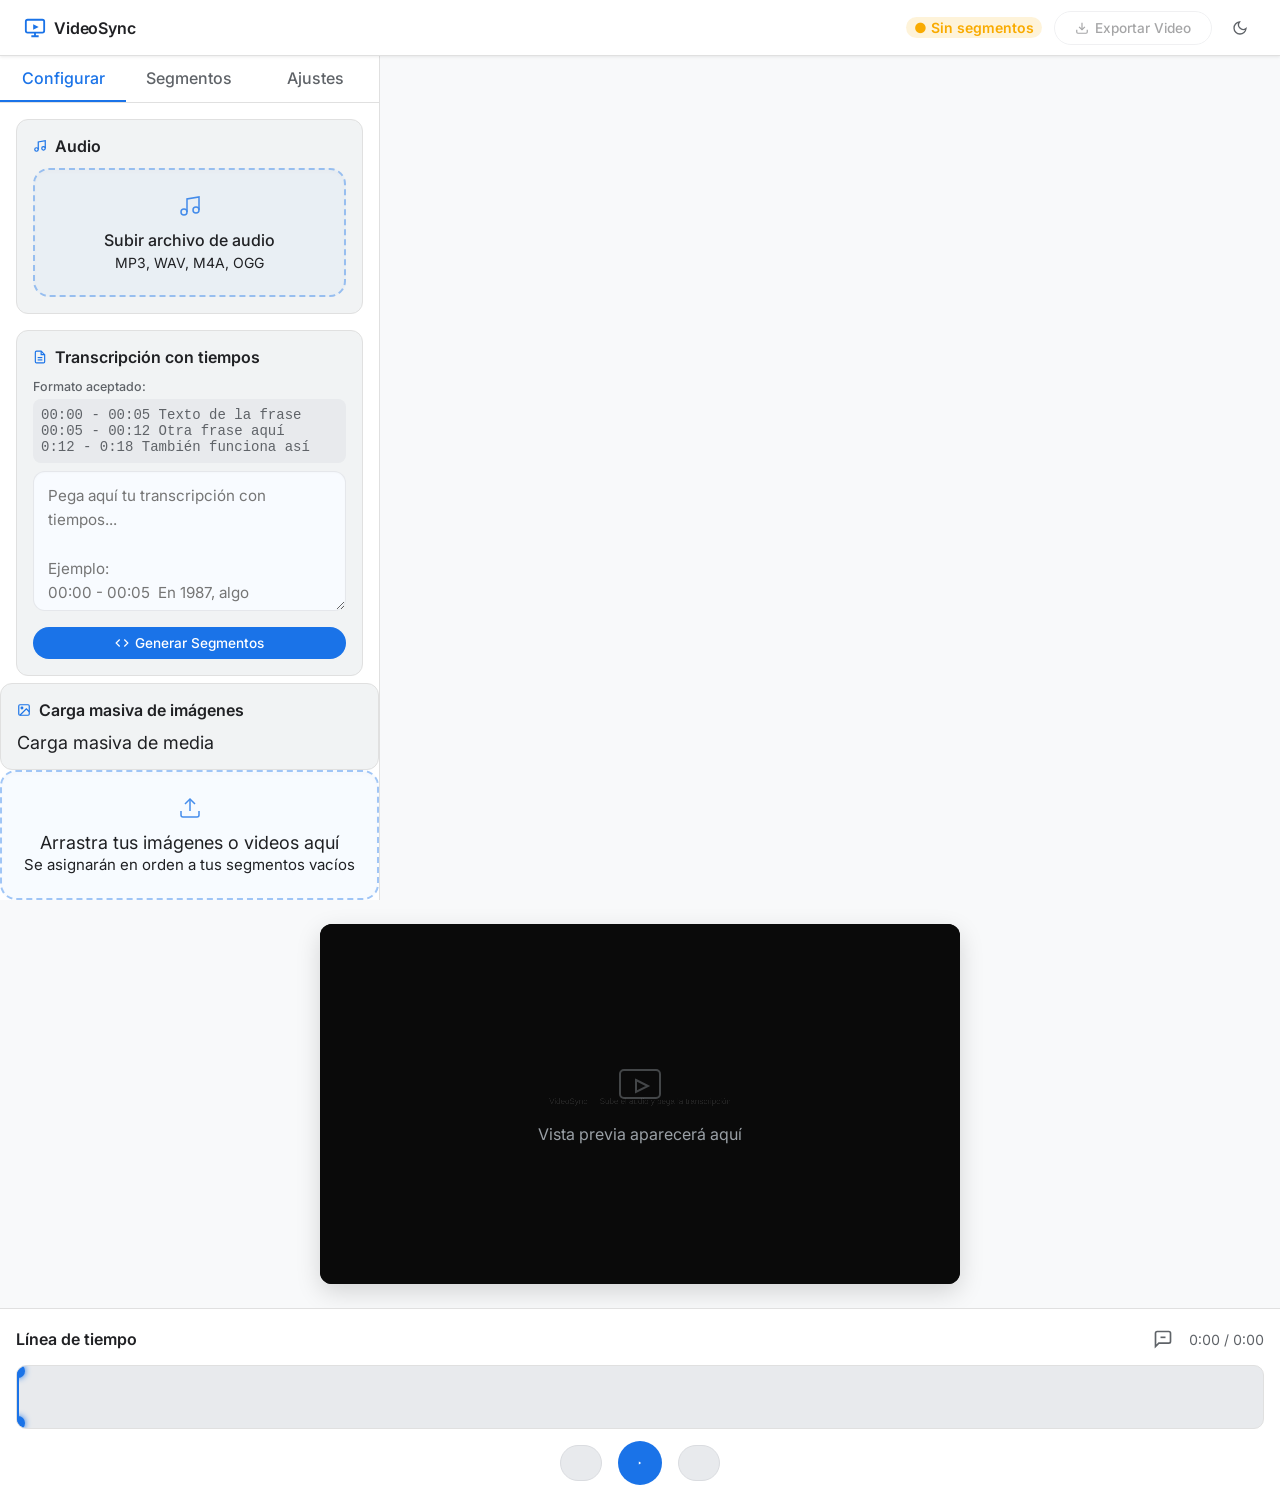
<file: tools/videosync.html>
<!DOCTYPE html>
<html lang="es" data-theme="light">
<head>
<meta charset="UTF-8">
<meta name="viewport" content="width=device-width, initial-scale=1.0">
<title>Video Sync Editor</title>
<link rel="preconnect" href="https://fonts.googleapis.com">
<link rel="preconnect" href="https://fonts.gstatic.com" crossorigin>
<link href="https://fonts.googleapis.com/css2?family=Inter:wght@300..700&display=swap" rel="stylesheet">
<style>
/* ── TOKENS (NeuroFlow Google-style) ── */
:root {
  --text-xs: clamp(0.75rem, 0.7rem + 0.25vw, 0.875rem);
  --text-sm: clamp(0.875rem, 0.8rem + 0.35vw, 1rem);
  --text-base: clamp(1rem, 0.95rem + 0.25vw, 1.125rem);
  --text-lg: clamp(1.125rem, 1rem + 0.75vw, 1.5rem);
  --text-xl: clamp(1.5rem, 1.2rem + 1.25vw, 2.25rem);
  --space-1:.25rem;--space-2:.5rem;--space-3:.75rem;--space-4:1rem;
  --space-5:1.25rem;--space-6:1.5rem;--space-8:2rem;--space-10:2.5rem;
  --space-12:3rem;--space-16:4rem;
  --radius-sm:8px;--radius-md:10px;--radius-lg:12px;--radius-xl:16px;--radius-full:9999px;
  --transition-interactive:150ms cubic-bezier(0.4,0,0.2,1);
  --font-body:'Inter',-apple-system,BlinkMacSystemFont,'Segoe UI',Roboto,sans-serif;
}
[data-theme="light"] {
  --color-bg:#f8f9fa;
  --color-surface:#ffffff;
  --color-surface-2:#f1f3f4;
  --color-surface-offset:#e8eaed;
  --color-surface-dynamic:#dadce0;
  --color-divider:#e0e0e0;
  --color-border:#dadce0;
  --color-text:#202124;
  --color-text-muted:#5f6368;
  --color-text-faint:#9aa0a6;
  --color-primary:#1a73e8;
  --color-primary-hover:#1557b0;
  --color-primary-active:#174ea6;
  --color-primary-highlight:#e8f0fe;
  --color-success:#34a853;
  --color-error:#d93025;
  --color-warning:#f9ab00;
  --shadow-sm:0 1px 3px rgba(0,0,0,0.08);
  --shadow-md:0 2px 8px rgba(0,0,0,0.12);
  --shadow-lg:0 8px 24px rgba(0,0,0,0.15);
}
[data-theme="dark"] {
  --color-bg:#1c1c1e;
  --color-surface:#2c2c2e;
  --color-surface-2:#3a3a3c;
  --color-surface-offset:#48484a;
  --color-surface-dynamic:#636366;
  --color-divider:#3a3a3c;
  --color-border:#48484a;
  --color-text:#f5f5f7;
  --color-text-muted:#a1a1a6;
  --color-text-faint:#636366;
  --color-primary:#4285f4;
  --color-primary-hover:#5a95f5;
  --color-primary-active:#3b78e7;
  --color-primary-highlight:rgba(66,133,244,0.15);
  --color-success:#34a853;
  --color-error:#ea4335;
  --color-warning:#f9ab00;
  --shadow-sm:0 1px 3px rgba(0,0,0,0.4);
  --shadow-md:0 2px 8px rgba(0,0,0,0.5);
  --shadow-lg:0 8px 24px rgba(0,0,0,0.6);
}

/* ── RESET ── */
*,*::before,*::after{box-sizing:border-box;margin:0;padding:0}
html{-webkit-font-smoothing:antialiased;scroll-behavior:smooth}
body{min-height:100dvh;font-family:var(--font-body);font-size:var(--text-base);color:var(--color-text);background:var(--color-bg);transition:background .2s,color .2s}
img,canvas{display:block;max-width:100%}
button{cursor:pointer;background:none;border:none;font:inherit;color:inherit}
input,textarea,select{font:inherit;color:inherit}
a,button,[role="button"],input,textarea,select{transition:color var(--transition-interactive),background var(--transition-interactive),border-color var(--transition-interactive),box-shadow var(--transition-interactive)}

/* ── LAYOUT ── */
.app { display:grid; grid-template-rows:56px 1fr; min-height:100dvh; }
header {
  display:flex; align-items:center; justify-content:space-between;
  padding:0 var(--space-6); border-bottom:1px solid var(--color-divider);
  background:var(--color-surface); position:sticky; top:0; z-index:100;
  box-shadow:var(--shadow-sm);
}
.logo { display:flex; align-items:center; gap:var(--space-2); font-size:var(--text-sm); font-weight:600; letter-spacing:-.01em; }
.logo svg { color:var(--color-primary); }
.header-actions { display:flex; align-items:center; gap:var(--space-3); }

.workspace {
  display:grid;
  grid-template-columns:380px 1fr;
  gap:0;
  overflow:hidden;
  height:calc(100dvh - 56px);
}

/* ── SIDEBAR ── */
.sidebar {
  background:var(--color-surface);
  border-right:1px solid var(--color-divider);
  display:flex; flex-direction:column;
  overflow:hidden;
}
.sidebar-tabs {
  display:flex; border-bottom:1px solid var(--color-divider);
  flex-shrink:0;
}
.sidebar-tab {
  flex:1; padding:var(--space-3) var(--space-4); font-size:var(--text-sm);
  font-weight:500; color:var(--color-text-muted); border-bottom:2px solid transparent;
  transition:all var(--transition-interactive); text-align:center;
}
.sidebar-tab.active { color:var(--color-primary); border-bottom-color:var(--color-primary); }
.sidebar-tab:hover:not(.active) { color:var(--color-text); background:var(--color-surface-offset); }

.sidebar-content { flex:1; overflow-y:auto; padding:var(--space-4); display:flex; flex-direction:column; gap:var(--space-4); }

/* ── CARDS ── */
.card {
  background:var(--color-surface-2); border:1px solid var(--color-divider);
  border-radius:var(--radius-lg); padding:var(--space-4);
}
.card-title { font-size:var(--text-sm); font-weight:600; margin-bottom:var(--space-3); color:var(--color-text); display:flex; align-items:center; gap:var(--space-2); }
.card-title svg { color:var(--color-primary); flex-shrink:0; }

/* ── FORM ELEMENTS ── */
label { font-size:0.78rem; font-weight:500; color:var(--color-text-muted); display:block; margin-bottom:5px; text-transform:none; letter-spacing:normal; }
input[type="text"], input[type="number"], textarea, select {
  width:100%; padding:12px 14px;
  background:#f8fbff; border:1px solid rgba(0,0,0,0.08);
  border-radius:12px; font-size:0.95rem; color:var(--color-text);
  outline:none; font-family:inherit; transition:all 0.25s ease;
  box-shadow:inset 0 1px 2px rgba(0,0,0,0.02);
}
input[type="text"]:focus, input[type="number"]:focus, textarea:focus, select:focus {
  border-color:var(--color-primary); background:#ffffff;
  box-shadow:0 0 0 4px rgba(26, 115, 232, 0.1);
}
textarea { resize:vertical; min-height:140px; line-height:1.6; font-family:inherit; font-size:0.95rem; }

/* ── BUTTONS ── */
.btn {
  display:inline-flex; align-items:center; gap:6px;
  padding:8px 20px; border-radius:20px;
  font-size:0.85rem; font-weight:500; white-space:nowrap;
  font-family:inherit; border:none; cursor:pointer;
  transition:background 0.15s;
}
.btn-primary { background:var(--color-primary); color:white; }
.btn-primary:hover { background:var(--color-primary-hover); }
.btn-primary:active { background:var(--color-primary-active); }
.btn-secondary { background:transparent; color:var(--color-text); border:1px solid var(--color-border); }
.btn-secondary:hover { background:var(--color-surface-offset); }
.btn-ghost { color:var(--color-text-muted); padding:8px; background:transparent; }
.btn-ghost:hover { color:var(--color-text); background:var(--color-surface-offset); border-radius:50%; }
.btn-danger { background:transparent; color:var(--color-error); border:1px solid var(--color-error); }
.btn-danger:hover { background:rgba(217,48,37,0.08); }
.btn-full { width:100%; justify-content:center; }
.btn:disabled { opacity:.4; pointer-events:none; }

/* ── UPLOAD ZONE ── */
.upload-zone {
  border:2px dashed rgba(26, 115, 232, 0.4); border-radius:16px;
  padding:var(--space-6) var(--space-4); text-align:center; cursor:pointer;
  transition:all 0.3s cubic-bezier(0.25, 0.8, 0.25, 1); color:var(--color-text);
  background:rgba(26, 115, 232, 0.03); box-shadow:inset 0 2px 4px rgba(0,0,0,0.02);
}
.upload-zone:hover, .upload-zone.drag-over {
  border-color:var(--color-primary); background:rgba(26, 115, 232, 0.08); transform:translateY(-2px);
}
.upload-zone svg { margin:0 auto var(--space-2); color:var(--color-primary); opacity:0.8; transition:transform 0.2s; }
.upload-zone:hover svg { transform:scale(1.1); opacity:1; }
.upload-zone.has-file { border-style:solid; border-color:var(--color-success); background:rgba(52, 168, 83, 0.05); }
.upload-zone.has-file svg { color:var(--color-success); }

/* ── SEGMENTS LIST ── */
.segments-list { display:flex; flex-direction:column; gap:var(--space-3); }
.segment-card {
  background:var(--color-surface-offset); border:1px solid var(--color-divider);
  border-radius:var(--radius-lg); overflow:hidden; transition:box-shadow var(--transition-interactive);
}
.segment-card:hover { box-shadow:var(--shadow-md); }
.segment-card.active { border-color:var(--color-primary); box-shadow:0 0 0 2px color-mix(in oklch,var(--color-primary) 30%,transparent); }
.segment-header {
  display:flex; align-items:center; gap:var(--space-3); padding:var(--space-3);
  cursor:pointer;
}
.segment-thumb {
  width:56px; height:36px; border-radius:var(--radius-sm);
  background:var(--color-surface-dynamic); overflow:hidden; flex-shrink:0;
  display:flex; align-items:center; justify-content:center; position:relative;
}
.segment-thumb img { width:100%; height:100%; object-fit:cover; }
.segment-thumb .no-img { color:var(--color-text-faint); }
.segment-info { flex:1; min-width:0; }
.segment-time { font-size:var(--text-xs); color:var(--color-primary); font-weight:600; font-variant-numeric:tabular-nums; }
.segment-text { font-size:var(--text-xs); color:var(--color-text-muted); white-space:nowrap; overflow:hidden; text-overflow:ellipsis; margin-top:2px; }
.segment-actions { display:flex; gap:var(--space-1); flex-shrink:0; }
.segment-body { padding:0 var(--space-3) var(--space-3); display:none; }
.segment-body.open { display:block; }
.segment-img-upload { display:flex; gap:var(--space-2); align-items:center; }
.segment-img-preview {
  width:80px; height:52px; border-radius:var(--radius-sm); overflow:hidden;
  background:var(--color-surface-dynamic); flex-shrink:0;
  display:flex; align-items:center; justify-content:center;
}
.segment-img-preview img { width:100%; height:100%; object-fit:cover; }
.effect-badge {
  display:inline-flex; align-items:center; gap:4px;
  font-size:var(--text-xs); padding:2px var(--space-2); border-radius:var(--radius-full);
  background:var(--color-primary-highlight); color:var(--color-primary); font-weight:500;
}

/* ── PREVIEW PANEL ── */
.preview-panel {
  display:flex; flex-direction:column;
  background:var(--color-bg); overflow:hidden;
}
.preview-top {
  flex:1; display:flex; align-items:center; justify-content:center;
  padding:var(--space-6); position:relative; overflow:hidden;
}
.preview-canvas-wrapper {
  position:relative; width:100%; max-width:640px;
  aspect-ratio:16/9; border-radius:var(--radius-lg); overflow:hidden;
  background:#000; box-shadow:var(--shadow-lg);
  max-height: 100%;
  margin: 0 auto;
}
.preview-canvas-wrapper.format-9-16 {
  aspect-ratio: 9/16; max-width: 360px;
}
canvas#previewCanvas { width:100%; height:100%; display:block; }
.preview-empty {
  position:absolute; inset:0; display:flex; flex-direction:column;
  align-items:center; justify-content:center; color:var(--color-text-faint);
  gap:var(--space-3); pointer-events:none;
}
.preview-empty svg { opacity:.4; }

/* ── TIMELINE ── */
.timeline-section {
  border-top:1px solid var(--color-divider); background:var(--color-surface);
  padding:var(--space-4); flex-shrink:0;
}
.timeline-header { display:flex; align-items:center; justify-content:space-between; margin-bottom:var(--space-3); }
.timeline-header h3 { font-size:var(--text-sm); font-weight:600; }
.timeline-controls { display:flex; align-items:center; gap:var(--space-3); }
.timeline-track {
  height:64px; background:var(--color-surface-offset); border-radius:var(--radius-md);
  position:relative; overflow:hidden; border:1px solid var(--color-divider); cursor:pointer;
}
.timeline-track.scrubbing { cursor:col-resize; }
.timeline-block {
  position:absolute; top:4px; bottom:4px; border-radius:var(--radius-sm);
  background:var(--color-primary-highlight); border:1px solid var(--color-primary);
  display:flex; align-items:center; justify-content:center; overflow:hidden;
  cursor:pointer; transition:all var(--transition-interactive); min-width:4px;
}
.timeline-block:hover { background:color-mix(in oklch,var(--color-primary) 25%,transparent); }
.timeline-block.active { background:color-mix(in oklch,var(--color-primary) 30%,transparent); border-width:2px; }
.timeline-block img { width:100%; height:100%; object-fit:cover; opacity:.5; }
.timeline-block .block-label { position:absolute; inset:0; display:flex; align-items:center; justify-content:center; font-size:10px; color:var(--color-primary); font-weight:600; padding:2px; text-align:center; overflow:hidden; }
.timeline-playhead {
  position:absolute; top:0; bottom:0; width:2px;
  background:var(--color-primary); pointer-events:none; z-index:10;
  transition:left .05s linear;
}
.timeline-playhead.dragging { transition:none; }
.timeline-playhead::before {
  content:''; position:absolute; top:-2px; left:-6px;
  width:14px; height:14px; border-radius:50%;
  background:var(--color-primary); box-shadow:0 0 6px var(--color-primary);
}
.timeline-playhead::after {
  content:''; position:absolute; bottom:-2px; left:-6px;
  width:14px; height:14px; border-radius:50%;
  background:var(--color-primary); box-shadow:0 0 6px var(--color-primary);
}
.time-display { font-size:var(--text-xs); font-variant-numeric:tabular-nums; color:var(--color-text-muted); }

/* ── TRANSPORT ── */
.transport { display:flex; align-items:center; gap:var(--space-4); justify-content:center; margin-top:var(--space-3); }
.transport-btn {
  width:36px; height:36px; border-radius:var(--radius-full);
  display:flex; align-items:center; justify-content:center;
  background:var(--color-surface-offset); color:var(--color-text);
  border:1px solid var(--color-border);
}
.transport-btn:hover { background:var(--color-surface-dynamic); }
.transport-btn.play-btn {
  width:44px; height:44px; background:var(--color-primary); color:#fff; border:none;
}
.transport-btn.play-btn:hover { background:var(--color-primary-hover); }

/* ── EXPORT MODAL ── */
.modal-backdrop {
  position:fixed; inset:0; background:oklch(0 0 0/.7); z-index:200;
  display:flex; align-items:center; justify-content:center; padding:var(--space-4);
  opacity:0; pointer-events:none; transition:opacity .2s;
}
.modal-backdrop.open { opacity:1; pointer-events:all; }
.modal {
  background:var(--color-surface); border:1px solid var(--color-divider);
  border-radius:var(--radius-xl); padding:var(--space-6); width:100%; max-width:480px;
  box-shadow:var(--shadow-lg); transform:translateY(8px); transition:transform .2s;
}
.modal-backdrop.open .modal { transform:translateY(0); }
.modal-title { font-size:var(--text-lg); font-weight:700; margin-bottom:var(--space-4); }
.modal-progress { background:var(--color-surface-offset); border-radius:var(--radius-full); height:8px; overflow:hidden; margin:var(--space-4) 0; }
.modal-progress-bar { height:100%; background:var(--color-primary); border-radius:var(--radius-full); width:0%; transition:width .3s; }
.modal-status { font-size:var(--text-sm); color:var(--color-text-muted); text-align:center; }

/* ── STATUS BADGE ── */
.status-badge {
  font-size:var(--text-xs); padding:2px var(--space-2); border-radius:var(--radius-full);
  font-weight:600; display:inline-flex; align-items:center; gap:4px;
}
.status-badge.ready { background:color-mix(in oklch,var(--color-success) 15%,transparent); color:var(--color-success); }
.status-badge.pending { background:color-mix(in oklch,var(--color-warning) 15%,transparent); color:var(--color-warning); }
.status-badge.error { background:color-mix(in oklch,var(--color-error) 15%,transparent); color:var(--color-error); }

/* ── TOOLTIP ── */
[data-tip] { position:relative; }
[data-tip]:hover::after {
  content:attr(data-tip); position:absolute; bottom:calc(100% + 6px); left:50%; transform:translateX(-50%);
  background:var(--color-surface-dynamic); color:var(--color-text); font-size:11px; padding:4px 8px;
  border-radius:var(--radius-sm); white-space:nowrap; pointer-events:none; z-index:50;
  border:1px solid var(--color-border);
}

/* ── SCROLLBAR ── */
::-webkit-scrollbar{width:6px;height:6px}
::-webkit-scrollbar-track{background:transparent}
::-webkit-scrollbar-thumb{background:var(--color-border);border-radius:3px}
::-webkit-scrollbar-thumb:hover{background:var(--color-text-faint)}

/* ── API KEY BANNER ── */
.api-banner {
  background:color-mix(in oklch,var(--color-warning) 12%,var(--color-surface));
  border:1px solid color-mix(in oklch,var(--color-warning) 30%,transparent);
  border-radius:var(--radius-md); padding:var(--space-3); font-size:var(--text-xs);
  color:var(--color-text-muted); display:flex; gap:var(--space-2); align-items:flex-start;
}
.api-banner svg { color:var(--color-warning); flex-shrink:0; margin-top:1px; }

/* ── MOBILE ── */
@media (max-width:768px){
  .workspace{grid-template-columns:1fr;grid-template-rows:auto 1fr}
  .sidebar{max-height:50vh}
}
</style>
</head>
<body>

<div class="app">
<!-- HEADER -->
<header>
  <div class="logo">
    <svg width="22" height="22" viewBox="0 0 24 24" fill="none" stroke="currentColor" stroke-width="2" aria-label="VideoSync logo">
      <rect x="2" y="3" width="20" height="14" rx="2"/><path d="M8 21h8M12 17v4"/><polygon points="10,8 16,11 10,14" fill="currentColor" stroke="none"/>
    </svg>
    VideoSync
  </div>
  <div class="header-actions">
    <span id="projectStatus" class="status-badge pending">
      <span>●</span> Sin segmentos
    </span>
    <button class="btn btn-secondary" id="exportBtn" onclick="openExportModal()" disabled>
      <svg width="14" height="14" viewBox="0 0 24 24" fill="none" stroke="currentColor" stroke-width="2"><path d="M21 15v4a2 2 0 0 1-2 2H5a2 2 0 0 1-2-2v-4"/><polyline points="7 10 12 15 17 10"/><line x1="12" y1="15" x2="12" y2="3"/></svg>
      Exportar Video
    </button>
    <button class="btn-ghost btn" data-theme-toggle aria-label="Cambiar tema">
      <svg width="16" height="16" viewBox="0 0 24 24" fill="none" stroke="currentColor" stroke-width="2"><path d="M21 12.79A9 9 0 1 1 11.21 3 7 7 0 0 0 21 12.79z"/></svg>
    </button>
  </div>
</header>

<!-- WORKSPACE -->
<div class="workspace">

  <!-- SIDEBAR -->
  <aside class="sidebar">
    <div class="sidebar-tabs">
      <button class="sidebar-tab active" onclick="switchTab('setup', this)">Configurar</button>
      <button class="sidebar-tab" onclick="switchTab('segments', this)">Segmentos</button>
      <button class="sidebar-tab" onclick="switchTab('settings', this)">Ajustes</button>
    </div>

    <!-- TAB: SETUP -->
    <div class="sidebar-content" id="tab-setup">

      <!-- AUDIO -->
      <div class="card">
        <div class="card-title">
          <svg width="14" height="14" viewBox="0 0 24 24" fill="none" stroke="currentColor" stroke-width="2"><path d="M9 18V5l12-2v13"/><circle cx="6" cy="18" r="3"/><circle cx="18" cy="16" r="3"/></svg>
          Audio
        </div>
        <div class="upload-zone" id="audioZone" onclick="document.getElementById('audioInput').click()">
          <svg width="24" height="24" viewBox="0 0 24 24" fill="none" stroke="currentColor" stroke-width="1.5"><path d="M9 18V5l12-2v13"/><circle cx="6" cy="18" r="3"/><circle cx="18" cy="16" r="3"/></svg>
          <div style="font-size:var(--text-sm);font-weight:500;margin-bottom:4px">Subir archivo de audio</div>
          <div style="font-size:var(--text-xs)">MP3, WAV, M4A, OGG</div>
        </div>
        <input type="file" id="audioInput" accept="audio/*" style="display:none" onchange="loadAudio(this)">
        <audio id="audioPlayer" style="display:none"></audio>
      </div>

      <!-- TRANSCRIPCIÓN -->
      <div class="card">
        <div class="card-title">
          <svg width="14" height="14" viewBox="0 0 24 24" fill="none" stroke="currentColor" stroke-width="2"><path d="M14 2H6a2 2 0 0 0-2 2v16a2 2 0 0 0 2 2h12a2 2 0 0 0 2-2V8z"/><polyline points="14 2 14 8 20 8"/><line x1="16" y1="13" x2="8" y2="13"/><line x1="16" y1="17" x2="8" y2="17"/></svg>
          Transcripción con tiempos
        </div>
        <div style="margin-bottom:var(--space-2)">
          <label>Formato aceptado:</label>
          <div style="font-size:var(--text-xs);color:var(--color-text-muted);font-family:monospace;background:var(--color-surface-offset);padding:var(--space-2);border-radius:var(--radius-sm);margin-bottom:var(--space-2)">00:00 - 00:05  Texto de la frase<br>00:05 - 00:12  Otra frase aquí<br>0:12 - 0:18  También funciona así</div>
        </div>
        <textarea id="transcriptInput" placeholder="Pega aquí tu transcripción con tiempos...&#10;&#10;Ejemplo:&#10;00:00 - 00:05  En 1987, algo inexplicable...&#10;00:05 - 00:12  Nadie supo dar una respuesta...&#10;00:12 - 00:20  Hasta que apareció el testigo"></textarea>
        <button class="btn btn-primary btn-full" style="margin-top:var(--space-3)" onclick="parseTranscript()">
          <svg width="14" height="14" viewBox="0 0 24 24" fill="none" stroke="currentColor" stroke-width="2"><polyline points="16 18 22 12 16 6"/><polyline points="8 6 2 12 8 18"/></svg>
          Generar Segmentos
        </button>
      </div>

    </div>

    <!-- BULK IMAGE DROP -->
    <div class="card">
      <div class="card-title">
        <svg width="14" height="14" viewBox="0 0 24 24" fill="none" stroke="currentColor" stroke-width="2"><rect x="3" y="3" width="18" height="18" rx="2"/><circle cx="8.5" cy="8.5" r="1.5"/><polyline points="21 15 16 10 5 21"/></svg>
        Carga masiva de imágenes
      </div>
        Carga masiva de media
      </div>
      <div class="upload-zone" id="bulkUploadZone"
           ondragover="event.preventDefault();this.classList.add('drag-over')"
           ondragleave="this.classList.remove('drag-over')"
           ondrop="handleBulkMediaDrop(event)"
           onclick="document.getElementById('bulkMediaInput').click()">
        <svg width="24" height="24" viewBox="0 0 24 24" fill="none" stroke="currentColor" stroke-width="1.5"><path d="M21 15v4a2 2 0 0 1-2 2H5a2 2 0 0 1-2-2v-4"/><polyline points="17 8 12 3 7 8"/><line x1="12" y1="3" x2="12" y2="15"/></svg>
        <div>Arrastra tus imágenes o videos aquí</div>
        <small>Se asignarán en orden a tus segmentos vacíos</small>
        <input type="file" id="bulkMediaInput" accept="image/*,video/*" multiple style="display:none" onchange="handleBulkMediaSelect(this)">
      </div>
      <div id="bulkMediaStatus" style="font-size:var(--text-xs);color:var(--color-text-muted);margin-top:var(--space-2);display:none"></div>
    </div>

    <!-- TAB: SEGMENTS -->
    <div class="sidebar-content" id="tab-segments" style="display:none">
      <div style="display:flex;align-items:center;justify-content:space-between;flex-shrink:0">
        <span style="font-size:var(--text-sm);font-weight:600">Segmentos</span>
        <span id="segmentCount" style="font-size:var(--text-xs);color:var(--color-text-muted)">0 segmentos</span>
      </div>
      <div class="segments-list" id="segmentsList">
        <div style="text-align:center;padding:var(--space-8);color:var(--color-text-faint)">
          <svg width="32" height="32" viewBox="0 0 24 24" fill="none" stroke="currentColor" stroke-width="1.5" style="margin:0 auto var(--space-2)"><path d="M14 2H6a2 2 0 0 0-2 2v16a2 2 0 0 0 2 2h12a2 2 0 0 0 2-2V8z"/></svg>
          <div style="font-size:var(--text-sm)">Genera segmentos primero</div>
        </div>
      </div>
    </div>

    <!-- TAB: SETTINGS -->
    <div class="sidebar-content" id="tab-settings" style="display:none">
      <div class="card">
        <div class="card-title">
          <svg width="14" height="14" viewBox="0 0 24 24" fill="none" stroke="currentColor" stroke-width="2"><rect x="2" y="6" width="20" height="12" rx="2"/></svg>
          Formato de Video
        </div>
        <div>
          <label>Relación de aspecto</label>
          <select id="videoFormat" style="width:100%" onchange="changeVideoFormat()">
            <option value="16:9">Horizontal (16:9) - 1920x1080</option>
            <option value="9:16">Vertical (9:16) - 1080x1920</option>
          </select>
        </div>
      </div>

      <div class="card">
        <div class="card-title">
          <svg width="14" height="14" viewBox="0 0 24 24" fill="none" stroke="currentColor" stroke-width="2"><circle cx="12" cy="12" r="3"/><path d="M19.07 4.93a10 10 0 0 1 0 14.14M4.93 4.93a10 10 0 0 0 0 14.14"/></svg>
          Efectos Ken Burns
        </div>
        <div style="display:flex;flex-direction:column;gap:var(--space-3)">
          <div>
            <label>Intensidad del zoom</label>
            <input type="range" id="zoomIntensity" min="1" max="3" step="0.5" value="1.5" style="width:100%;accent-color:var(--color-primary)">
            <div style="display:flex;justify-content:space-between;font-size:var(--text-xs);color:var(--color-text-muted)"><span>Suave</span><span>Intenso</span></div>
          </div>
          <div class="field">
            <label>Efectos predeterminados</label>
            <select id="effectMode" onchange="reassignEffects()">
              <option value="none">Ninguno (Estático)</option>
              <option value="random">Aleatorio</option>
              <option value="sequence" selected>Secuencia (Zoom In, Zoom Out...)</option>
              <option value="pan">Solo Paneo (Izquierda/Derecha)</option>
              <option value="zoomin">Solo Zoom In</option>
              <option value="zoomout">Solo Zoom Out</option>
            </select>
          </div>
          <button class="btn btn-secondary btn-full" onclick="reassignEffects()">
            <svg width="14" height="14" viewBox="0 0 24 24" fill="none" stroke="currentColor" stroke-width="2"><polyline points="1 4 1 10 7 10"/><path d="M3.51 15a9 9 0 1 0 .49-3.51"/></svg>
            Reasignar efectos
          </button>
        </div>
      </div>

      <div class="card">
        <div class="card-title">
          <svg width="14" height="14" viewBox="0 0 24 24" fill="none" stroke="currentColor" stroke-width="2"><path d="M21 15v4a2 2 0 0 1-2 2H5a2 2 0 0 1-2-2v-4"/></svg>
          Exportar con Shotstack
        </div>
        <div class="api-banner" style="margin-bottom:var(--space-3)">
          <svg width="14" height="14" viewBox="0 0 24 24" fill="none" stroke="currentColor" stroke-width="2"><circle cx="12" cy="12" r="10"/><line x1="12" y1="8" x2="12" y2="12"/><line x1="12" y1="16" x2="12.01" y2="16"/></svg>
          La exportación con API requiere una key de Shotstack. Sin API, usa la exportación local del navegador (Canvas Recorder).
        </div>
        <label>Shotstack API Key (opcional)</label>
        <input type="text" id="shotstackKey" placeholder="sh-xxxxxxxxxxxx" style="margin-bottom:var(--space-3)">
        <div>
          <label>Resolución de salida</label>
          <select id="outputRes" style="width:100%">
            <option value="hd">HD 1280×720</option>
            <option value="sd">SD 854×480</option>
            <option value="1080">Full HD 1920×1080</option>
          </select>
        </div>
      </div>

      <div class="card">
        <div class="card-title">
          <svg width="14" height="14" viewBox="0 0 24 24" fill="none" stroke="currentColor" stroke-width="2"><path d="M12 22s8-4 8-10V5l-8-3-8 3v7c0 6 8 10 8 10z"/></svg>
          Créditos del proyecto
        </div>
        <div style="font-size:var(--text-xs);color:var(--color-text-muted);line-height:1.6">
          VideoSync — Editor de video documental<br>
          Exportación local vía Canvas API<br>
          Exportación HD vía Shotstack API
        </div>
      </div>
    </div>
  </aside>

  <!-- PREVIEW PANEL -->
  <main class="preview-panel">
    <div class="preview-top">
      <div class="preview-canvas-wrapper">
        <canvas id="previewCanvas" width="1920" height="1080"></canvas>
        <div class="preview-empty" id="previewEmpty">
          <svg width="48" height="48" viewBox="0 0 24 24" fill="none" stroke="currentColor" stroke-width="1"><rect x="2" y="3" width="20" height="14" rx="2"/><polygon points="10,8 16,11 10,14"/></svg>
          <span style="font-size:var(--text-sm)">Vista previa aparecerá aquí</span>
        </div>
      </div>
    </div>

    <!-- TIMELINE -->
    <div class="timeline-section">
      <div class="timeline-header">
        <h3>Línea de tiempo</h3>
        <div class="timeline-controls">
          <button class="btn btn-ghost" id="subtitlesToggleBtn" onclick="toggleSubtitles()" data-tip="Ocultar subtítulos" style="padding: 4px; display: flex; align-items: center; justify-content: center;">
            <svg width="20" height="20" viewBox="0 0 24 24" fill="none" stroke="currentColor" stroke-width="2" id="subtitlesIcon">
              <path d="M21 15a2 2 0 0 1-2 2H7l-4 4V5a2 2 0 0 1 2-2h14a2 2 0 0 1 2 2z"></path>
              <line x1="9" y1="10" x2="15" y2="10"></line>
            </svg>
          </button>
          <span class="time-display" id="timeDisplay">0:00 / 0:00</span>
        </div>
      </div>
      <div class="timeline-track" id="timelineTrack">
        <div class="timeline-playhead" id="playhead" style="left:0%"></div>
      </div>
      <div class="transport">
        <button class="transport-btn btn" data-tip="Ir al inicio" onclick="seekTo(0)">
          <svg width="14" height="14" viewBox="0 0 24 24" fill="none" stroke="currentColor" stroke-width="2"><polyline points="19 20 9 12 19 4"/><line x1="5" y1="4" x2="5" y2="20"/></svg>
        </button>
        <button class="transport-btn play-btn btn" id="playBtn" onclick="togglePlay()">
          <svg width="18" height="18" viewBox="0 0 24 24" fill="none" stroke="currentColor" stroke-width="2" id="playIcon"><polygon points="5 3 19 12 5 21 5 3" fill="currentColor" stroke="none"/></svg>
        </button>
        <button class="transport-btn btn" data-tip="Ir al final" onclick="seekToEnd()">
          <svg width="14" height="14" viewBox="0 0 24 24" fill="none" stroke="currentColor" stroke-width="2"><polyline points="5 4 15 12 5 20"/><line x1="19" y1="4" x2="19" y2="20"/></svg>
        </button>
      </div>
    </div>
  </main>
</div>
</div>

<!-- EXPORT MODAL -->
<div class="modal-backdrop" id="exportModal">
  <div class="modal">
    <div class="modal-title" id="exportTitle">Exportar Video</div>
    <div id="exportOptions">
      <p style="font-size:var(--text-sm);color:var(--color-text-muted);margin-bottom:var(--space-4)">
        Elige cómo exportar tu video. La exportación local funciona sin API keys.
      </p>
      <div style="display:flex;flex-direction:column;gap:var(--space-3)">
        <button class="btn btn-primary btn-full" onclick="exportLocal()" style="padding:var(--space-3)">
          <svg width="16" height="16" viewBox="0 0 24 24" fill="none" stroke="currentColor" stroke-width="2"><rect x="2" y="3" width="20" height="14" rx="2"/><line x1="8" y1="21" x2="16" y2="21"/><line x1="12" y1="17" x2="12" y2="21"/></svg>
          Exportar local (Canvas Recorder)
          <span style="font-size:var(--text-xs);opacity:.7;margin-left:auto">Gratis</span>
        </button>
        <button class="btn btn-secondary btn-full" onclick="exportShotstack()" style="padding:var(--space-3)">
          <svg width="16" height="16" viewBox="0 0 24 24" fill="none" stroke="currentColor" stroke-width="2"><path d="M21 15v4a2 2 0 0 1-2 2H5a2 2 0 0 1-2-2v-4"/><polyline points="7 10 12 15 17 10"/><line x1="12" y1="15" x2="12" y2="3"/></svg>
          Exportar con Shotstack API
          <span style="font-size:var(--text-xs);opacity:.7;margin-left:auto">HD</span>
        </button>
      </div>
    </div>
    <div id="exportProgress" style="display:none">
      <div class="modal-progress"><div class="modal-progress-bar" id="progressBar"></div></div>
      <div class="modal-status" id="exportStatus">Preparando...</div>
    </div>
    <div style="margin-top:var(--space-4);text-align:right">
      <button class="btn btn-ghost" onclick="closeExportModal()">Cerrar</button>
    </div>
  </div>
</div>

<script>
// ─── STATE ───────────────────────────────────────────────────
const state = {
  segments: [],
  audioDuration: 0,
  currentTime: 0,
  isPlaying: false,
  animFrame: null,
  startWallTime: null,
  startAudioTime: 0,
  activeSegmentIdx: -1,
  showSubtitles: true,
  kenBurnsEffects: ['none','zoomin','zoomout','pan-left','pan-right','diagonal-tl','diagonal-br'],
};

const canvas = document.getElementById('previewCanvas');
const ctx = canvas.getContext('2d');
const audio = document.getElementById('audioPlayer');

// ─── THEME TOGGLE ────────────────────────────────────────────
(function(){
  const t=document.querySelector('[data-theme-toggle]'),r=document.documentElement;
  let d='light'; r.setAttribute('data-theme',d);
  t&&t.addEventListener('click',()=>{
    d=d==='dark'?'light':'dark'; r.setAttribute('data-theme',d);
  });
})();

// ─── TAB SWITCHING ───────────────────────────────────────────
function switchTab(name, btn) {
  document.querySelectorAll('.sidebar-content').forEach(el => el.style.display='none');
  document.querySelectorAll('.sidebar-tab').forEach(el => el.classList.remove('active'));
  document.getElementById('tab-'+name).style.display='flex';
  btn.classList.add('active');
}

// ─── VIDEO FORMAT ────────────────────────────────────────────
function changeVideoFormat() {
  const fmt = document.getElementById('videoFormat').value;
  const wrapper = document.querySelector('.preview-canvas-wrapper');
  if (fmt === '9:16') {
    canvas.width = 1080;
    canvas.height = 1920;
    wrapper.classList.add('format-9-16');
  } else {
    canvas.width = 1920;
    canvas.height = 1080;
    wrapper.classList.remove('format-9-16');
  }
  
  if(state.segments.length) {
    state.segments.forEach(seg => { delete seg.kbParams; });
  }
  
  // Re-draw initial frame if not playing
  if (!state.isPlaying) {
    if (state.segments.length > 0) {
      drawFrame(state.currentTime);
    } else {
      ctx.fillStyle = '#0a0a0a';
      ctx.fillRect(0,0,canvas.width,canvas.height);
      ctx.fillStyle = 'rgba(255,255,255,0.1)';
      ctx.font = '24px Inter, sans-serif';
      ctx.textAlign = 'center';
      ctx.fillText('VideoSync — Sube el audio y pega la transcripción', canvas.width/2, canvas.height/2);
    }
  }
}

// ─── SUBTITLES TOGGLE ─────────────────────────────────────────
function toggleSubtitles() {
  state.showSubtitles = !state.showSubtitles;
  const btn = document.getElementById('subtitlesToggleBtn');
  const icon = document.getElementById('subtitlesIcon');
  if(state.showSubtitles) {
    icon.innerHTML = '<path d="M21 15a2 2 0 0 1-2 2H7l-4 4V5a2 2 0 0 1 2-2h14a2 2 0 0 1 2 2z"></path><line x1="9" y1="10" x2="15" y2="10"></line>';
    btn.setAttribute('data-tip', 'Ocultar subtítulos');
    btn.style.color = '';
  } else {
    icon.innerHTML = '<path d="M21 15a2 2 0 0 1-2 2H7l-4 4V5a2 2 0 0 1 2-2h14a2 2 0 0 1 2 2z"></path><line x1="4" y1="4" x2="20" y2="20"></line>';
    btn.setAttribute('data-tip', 'Mostrar subtítulos');
    btn.style.color = 'var(--color-text-faint)';
  }
  if (!state.isPlaying) drawFrame(state.currentTime);
}

// ─── AUDIO LOADING ───────────────────────────────────────────
function loadAudio(input) {
  const file = input.files[0]; if(!file) return;
  const url = URL.createObjectURL(file);
  audio.src = url;
  audio.onloadedmetadata = () => {
    state.audioDuration = audio.duration;
    const zone = document.getElementById('audioZone');
    zone.classList.add('has-file');
    zone.innerHTML = `
      <svg width="24" height="24" viewBox="0 0 24 24" fill="none" stroke="currentColor" stroke-width="1.5"><polyline points="20 6 9 17 4 12"/></svg>
      <div style="font-size:var(--text-sm);font-weight:500;margin-bottom:4px">${file.name}</div>
      <div style="font-size:var(--text-xs)">${formatTime(audio.duration)} · Cargado</div>`;
    updateTimeDisplay();
  };
}

// ─── TRANSCRIPT PARSING ──────────────────────────────────────
function parseTranscript() {
  const raw = document.getElementById('transcriptInput').value.trim();
  if(!raw) { alert('Pega la transcripción primero.'); return; }

  const lines = raw.split('\n').filter(l => l.trim());
  const parsed = [];

  for(const line of lines) {
    // Acepta: 00:00 - 00:05  texto  o  0:00-0:05 texto
    const m = line.match(/(\d+:\d+(?:\.\d+)?)\s*[-–]\s*(\d+:\d+(?:\.\d+)?)\s+(.*)/);
    if(!m) continue;
    const start = parseTimecode(m[1]);
    const end = parseTimecode(m[2]);
    const text = m[3].trim();
    if(end > start) parsed.push({ start, end, text, image:null, imageUrl:null, effect:null });
  }

  if(!parsed.length) {
    alert('No se encontraron segmentos. Verifica el formato:\n00:00 - 00:05  Tu texto aquí');
    return;
  }

  state.segments = parsed;
  assignEffects();
  renderSegments();
  renderTimeline();
  updateProjectStatus();
  switchTab('segments', document.querySelectorAll('.sidebar-tab')[1]);
}

function parseTimecode(tc) {
  const parts = tc.split(':');
  return parseInt(parts[0])*60 + parseFloat(parts[1]);
}

// ─── EFFECTS ─────────────────────────────────────────────────
const effectLabels = {
  'none': 'Ninguno',
  'zoomin':'Zoom In','zoomout':'Zoom Out',
  'pan-left':'Pan ←','pan-right':'Pan →',
  'diagonal-tl':'Diagonal ↗','diagonal-br':'Diagonal ↙'
};

function assignEffects() {
  const mode = document.getElementById('effectMode').value;
  // Exclude 'none' from automatic random/sequence effects unless explicitly chosen
  const effects = state.kenBurnsEffects.filter(e => e !== 'none');
  state.segments.forEach((seg, i) => {
    delete seg.kbParams; // Clear existing so applyKenBurns generates fresh ones
    if(mode === 'none') seg.effect = 'none';
    else if(mode === 'random') seg.effect = effects[Math.floor(Math.random()*effects.length)];
    else if(mode === 'sequence') seg.effect = effects[i % effects.length];
    else if(mode === 'zoomin') seg.effect = 'zoomin';
    else if(mode === 'zoomout') seg.effect = 'zoomout';
    else if(mode === 'pan') seg.effect = i%2===0?'pan-left':'pan-right';
  });
}

function reassignEffects() {
  if(!state.segments.length) return;
  assignEffects();
  renderSegments();
}

// ─── RENDER SEGMENTS LIST ────────────────────────────────────
function renderSegments() {
  const list = document.getElementById('segmentsList');
  document.getElementById('segmentCount').textContent = state.segments.length + ' segmentos';
  list.innerHTML = '';

  state.segments.forEach((seg, i) => {
    const div = document.createElement('div');
    div.className = 'segment-card';
    div.id = 'seg-card-'+i;
    div.innerHTML = `
      <div class="segment-header" onclick="toggleSegment(${i})">
        <div class="segment-thumb" id="seg-thumb-${i}">
          ${seg.imageUrl ? `<img src="${seg.imageUrl}" alt="img">` : `<svg class="no-img" width="16" height="16" viewBox="0 0 24 24" fill="none" stroke="currentColor" stroke-width="1.5"><rect x="3" y="3" width="18" height="18" rx="2"/><circle cx="8.5" cy="8.5" r="1.5"/><polyline points="21 15 16 10 5 21"/></svg>`}
        </div>
        <div class="segment-info">
          <div class="segment-time">${formatTime(seg.start)} → ${formatTime(seg.end)}</div>
          <div class="segment-text">${seg.text}</div>
        </div>
        <div class="segment-actions">
          <span class="effect-badge" title="${effectLabels[seg.effect]||seg.effect}">${(effectLabels[seg.effect]||seg.effect||'?').split(' ')[0]}</span>
          <button class="btn-ghost btn" style="padding:4px" onclick="event.stopPropagation();removeSegment(${i})" data-tip="Eliminar">
            <svg width="12" height="12" viewBox="0 0 24 24" fill="none" stroke="currentColor" stroke-width="2"><line x1="18" y1="6" x2="6" y2="18"/><line x1="6" y1="6" x2="18" y2="18"/></svg>
          </button>
        </div>
      </div>
      <div class="segment-body" id="seg-body-${i}">
        <div class="segment-img-upload">
          <div class="segment-img-preview" id="seg-preview-${i}">
            ${seg.mediaUrl ? (seg.isVideo ? `<video src="${seg.mediaUrl}" muted></video>` : `<img src="${seg.mediaUrl}" alt="preview">`) : `<svg width="20" height="20" viewBox="0 0 24 24" fill="none" stroke="currentColor" stroke-width="1.5" style="color:var(--color-text-faint)"><rect x="3" y="3" width="18" height="18" rx="2"/><circle cx="8.5" cy="8.5" r="1.5"/><polyline points="21 15 16 10 5 21"/></svg>`}
          </div>
          <div style="flex:1">
            <label>Archivo (Imagen o Video)</label>
            <button class="btn btn-secondary btn-full" onclick="pickImage(${i})" style="margin-bottom:10px">
              <svg width="12" height="12" viewBox="0 0 24 24" fill="none" stroke="currentColor" stroke-width="2"><rect x="3" y="3" width="18" height="18" rx="2"/><circle cx="8.5" cy="8.5" r="1.5"/></svg>
              ${seg.mediaUrl ? 'Cambiar archivo' : 'Subir archivo'}
            </button>
            <div>
              <label>Efecto</label>
              <select onchange="changeEffect(${i},this.value)" style="width:100%">
                ${state.kenBurnsEffects.map(e=>`<option value="${e}" ${seg.effect===e?'selected':''}>${effectLabels[e]}</option>`).join('')}
              </select>
            </div>
          </div>
        </div>
        <input type="file" id="img-input-${i}" accept="image/*,video/*" style="display:none" onchange="loadImage(${i},this)">
      </div>`;
    list.appendChild(div);
  });

  updateProjectStatus();
}

function toggleSegment(i) {
  const body = document.getElementById('seg-body-'+i);
  body.classList.toggle('open');
  document.getElementById('seg-card-'+i).classList.toggle('active', body.classList.contains('open'));
}

function removeSegment(i) {
  state.segments.splice(i,1);
  renderSegments();
  renderTimeline();
  updateProjectStatus();
}

function pickImage(i) {
  document.getElementById('img-input-'+i).click();
}

function loadImage(i, input) {
  const file = input.files[0]; if(!file) return;
  const url = URL.createObjectURL(file);
  const isVideo = file.type.startsWith('video/');
  
  const finishLoading = (media) => {
    state.segments[i].media = media;
    state.segments[i].mediaUrl = url;
    state.segments[i].isVideo = isVideo;
    // Update thumb
    const thumb = document.getElementById('seg-thumb-'+i);
    thumb.innerHTML = isVideo ? `<video src="${url}"></video>` : `<img src="${url}" alt="thumb">`;
    // Update preview
    const prev = document.getElementById('seg-preview-'+i);
    prev.innerHTML = isVideo ? `<video src="${url}"></video>` : `<img src="${url}" alt="preview">`;
    // Update button text
    const btn = document.querySelector(`#seg-card-${i} .segment-body .btn`);
    if(btn) btn.innerHTML = `<svg width="12" height="12" viewBox="0 0 24 24" fill="none" stroke="currentColor" stroke-width="2"><rect x="3" y="3" width="18" height="18" rx="2"/><circle cx="8.5" cy="8.5" r="1.5"/></svg> Cambiar archivo`;
    renderTimeline();
    updateProjectStatus();
    // Draw frame
    const seg = state.segments[i];
    if(state.currentTime >= seg.start && state.currentTime < seg.end) drawFrame(state.currentTime);
  };

  if (isVideo) {
    const vid = document.createElement('video');
    vid.muted = true;
    vid.preload = 'auto';
    vid.onloadeddata = () => finishLoading(vid);
    vid.src = url;
    vid.load();
  } else {
    const img = new Image();
    img.onload = () => finishLoading(img);
    img.src = url;
  }
}

function changeEffect(i, val) {
  state.segments[i].effect = val;
  delete state.segments[i].kbParams; // Force new random parameters
  renderSegments();
}

// ─── TIMELINE ────────────────────────────────────────────────
function renderTimeline() {
  const track = document.getElementById('timelineTrack');
  // Remove old blocks
  track.querySelectorAll('.timeline-block').forEach(el => el.remove());

  const total = Math.max(state.audioDuration, getMaxSegmentEnd());
  if(!total || !state.segments.length) return;

  state.segments.forEach((seg, i) => {
    const block = document.createElement('div');
    block.className = 'timeline-block';
    block.style.left = (seg.start/total*100)+'%';
    block.style.width = ((seg.end-seg.start)/total*100)+'%';
    block.onclick = (e) => { e.stopPropagation(); seekTo(seg.start); };
    if(seg.mediaUrl) {
      block.innerHTML = seg.isVideo ? `<video src="${seg.mediaUrl}"></video>` : `<img src="${seg.mediaUrl}" alt="">`;
    } else {
      block.innerHTML = `<span class="block-label">${i+1}</span>`;
    }
    track.appendChild(block);
  });
}

// ─── TIMELINE SCRUBBING (CapCut-style drag) ─────────────────
let _isDragging = false;
let _wasPlayingBeforeDrag = false;
const _trackEl = document.getElementById('timelineTrack');
const _playheadEl = document.getElementById('playhead');

function _scrubFromEvent(e) {
  const rect = _trackEl.getBoundingClientRect();
  const pct = Math.max(0, Math.min(1, (e.clientX - rect.left) / rect.width));
  const total = Math.max(state.audioDuration, getMaxSegmentEnd());
  const t = pct * total;
  state.currentTime = t;
  if (audio.src) audio.currentTime = t;
  // Update playhead instantly (no transition)
  _playheadEl.style.left = (pct * 100) + '%';
  updateTimeDisplay();
  drawFrame(t);
  highlightActiveSegment(t);
}

_trackEl.addEventListener('mousedown', (e) => {
  e.preventDefault();
  _isDragging = true;
  _wasPlayingBeforeDrag = state.isPlaying;
  if (state.isPlaying) pausePlayback();
  _trackEl.classList.add('scrubbing');
  _playheadEl.classList.add('dragging');
  document.body.style.cursor = 'col-resize';
  document.body.style.userSelect = 'none';
  _scrubFromEvent(e);
});

document.addEventListener('mousemove', (e) => {
  if (!_isDragging) return;
  e.preventDefault();
  _scrubFromEvent(e);
});

document.addEventListener('mouseup', (e) => {
  if (!_isDragging) return;
  _isDragging = false;
  _trackEl.classList.remove('scrubbing');
  _playheadEl.classList.remove('dragging');
  document.body.style.cursor = '';
  document.body.style.userSelect = '';
  if (_wasPlayingBeforeDrag) {
    state.startAudioTime = state.currentTime;
    startPlayback();
  }
});

// Also support touch for mobile
_trackEl.addEventListener('touchstart', (e) => {
  e.preventDefault();
  _isDragging = true;
  _wasPlayingBeforeDrag = state.isPlaying;
  if (state.isPlaying) pausePlayback();
  _trackEl.classList.add('scrubbing');
  _playheadEl.classList.add('dragging');
  const touch = e.touches[0];
  _scrubFromEvent(touch);
}, { passive: false });

document.addEventListener('touchmove', (e) => {
  if (!_isDragging) return;
  e.preventDefault();
  _scrubFromEvent(e.touches[0]);
}, { passive: false });

document.addEventListener('touchend', () => {
  if (!_isDragging) return;
  _isDragging = false;
  _trackEl.classList.remove('scrubbing');
  _playheadEl.classList.remove('dragging');
  if (_wasPlayingBeforeDrag) {
    state.startAudioTime = state.currentTime;
    startPlayback();
  }
});

function seekTo(t) {
  state.currentTime = Math.max(0, Math.min(t, Math.max(state.audioDuration, getMaxSegmentEnd())));
  if(audio.src) audio.currentTime = state.currentTime;
  updatePlayhead();
  updateTimeDisplay();
  drawFrame(state.currentTime);
}

function seekToEnd() { seekTo(Math.max(state.audioDuration, getMaxSegmentEnd())); }

function updatePlayhead() {
  const total = Math.max(state.audioDuration, getMaxSegmentEnd(), 1);
  document.getElementById('playhead').style.left = (state.currentTime/total*100)+'%';
}

function updateTimeDisplay() {
  const total = Math.max(state.audioDuration, getMaxSegmentEnd());
  document.getElementById('timeDisplay').textContent = formatTime(state.currentTime)+' / '+formatTime(total);
}

function getMaxSegmentEnd() {
  if(!state.segments.length) return 0;
  return Math.max(...state.segments.map(s=>s.end));
}

// ─── PLAYBACK ────────────────────────────────────────────────
function togglePlay() {
  if(state.isPlaying) pausePlayback();
  else startPlayback();
}

function startPlayback() {
  if(!state.segments.length) return;
  state.isPlaying = true;
  document.getElementById('playIcon').innerHTML = '<rect x="6" y="4" width="4" height="16"/><rect x="14" y="4" width="4" height="16"/>';
  document.getElementById('previewEmpty').style.display = 'none';
  if(audio.src) { audio.currentTime = state.currentTime; audio.play(); }
  state.startWallTime = performance.now();
  state.startAudioTime = state.currentTime;
  _cacheDOM();
  _frameCount = 0;
  _lastSegIdx = -1; _lastSeg = null;
  // Preview: low quality for performance
  ctx.imageSmoothingEnabled = true;
  ctx.imageSmoothingQuality = 'low';
  animLoop();
}

function pausePlayback() {
  state.isPlaying = false;
  document.getElementById('playIcon').innerHTML = '<polygon points="5 3 19 12 5 21 5 3" fill="currentColor" stroke="none"/>';
  if(audio.src) audio.pause();
  clearTimeout(state.animFrame);
  // Restore quality for seeking/still frames
  ctx.imageSmoothingQuality = 'high';
}

// ─── CACHED DOM REFS (avoid per-frame lookups) ──────────────
let _elPlayhead, _elTimeDisplay, _elPreviewEmpty, _elZoom, _timelineBlocks;
let _frameCount = 0;
let _cachedZoom = 1.5;
let _cachedTotal = 0;
let _lastSegIdx = -1;
let _lastSeg = null;
// Subtitle offscreen cache — avoids font/measureText/fill every frame
let _subOC = null, _subOCtx = null, _subText = '', _subCw = 0, _subCh = 0;

function _cacheDOM() {
  _elPlayhead = document.getElementById('playhead');
  _elTimeDisplay = document.getElementById('timeDisplay');
  _elPreviewEmpty = document.getElementById('previewEmpty');
  _elZoom = document.getElementById('zoomIntensity');
  _timelineBlocks = document.querySelectorAll('.timeline-block');
  _cachedZoom = parseFloat(_elZoom?.value) || 1.5;
  _cachedTotal = Math.max(state.audioDuration, getMaxSegmentEnd());
  _subText = ''; // invalidate subtitle cache on new playback
}

function _findSegFast(t) {
  // Check cached segment first (hot path)
  if (_lastSeg && t >= _lastSeg.start && t < _lastSeg.end) return _lastSegIdx;
  // Check next segment (sequential playback)
  const next = _lastSegIdx + 1;
  if (next < state.segments.length) {
    const ns = state.segments[next];
    if (t >= ns.start && t < ns.end) { _lastSegIdx = next; _lastSeg = ns; return next; }
  }
  // Fallback: linear scan
  for (let i = 0; i < state.segments.length; i++) {
    const s = state.segments[i];
    if (t >= s.start && t < s.end) { _lastSegIdx = i; _lastSeg = s; return i; }
  }
  _lastSegIdx = -1; _lastSeg = null;
  return -1;
}

// PREVIEW at 23fps via setTimeout (saves ~60% CPU vs 60fps rAF)
const PREVIEW_FPS = 23;
const PREVIEW_INTERVAL = 1000 / PREVIEW_FPS; // ~43ms

function animLoop() {
  if(!state.isPlaying) return;
  const now = performance.now();
  const elapsed = (now - state.startWallTime) / 1000;
  const t = state.startAudioTime + elapsed;
  if(t >= _cachedTotal) { seekTo(0); pausePlayback(); return; }
  state.currentTime = t;
  // Update UI every frame at 23fps (already throttled)
  _elPlayhead.style.left = (t / _cachedTotal * 100) + '%';
  _elTimeDisplay.textContent = formatTime(t) + ' / ' + formatTime(_cachedTotal);
  drawFrameFast(t);
  highlightActiveSegmentFast(t);
  // setTimeout at 23fps instead of requestAnimationFrame at 60fps
  state.animFrame = setTimeout(animLoop, PREVIEW_INTERVAL);
}

// ─── KEN BURNS DRAW (OPTIMIZED) ─────────────────────────────
function drawFrameFast(t) {
  const cw = canvas.width, ch = canvas.height;
  const idx = _findSegFast(t);
  if (idx < 0 || !_lastSeg || !_lastSeg.image) {
    ctx.fillStyle = '#000';
    ctx.fillRect(0,0,cw,ch);
    ctx.fillStyle = 'rgba(255,255,255,0.2)';
    ctx.font = '36px Inter, sans-serif';
    ctx.textAlign = 'center';
    ctx.fillText(formatTime(t), cw*0.5, ch*0.5);
    if (_lastSeg) drawSubtitle(_lastSeg.text);
    return;
  }
  const p = (t - _lastSeg.start) / (_lastSeg.end - _lastSeg.start);
  applyKenBurns(_lastSeg, p < 0 ? 0 : p > 1 ? 1 : p, _cachedZoom);
  drawSubtitle(_lastSeg.text);
}

// Keep original for non-playback use (seeking, etc.)
function drawFrame(t) {
  const cw = canvas.width, ch = canvas.height;
  ctx.clearRect(0,0,cw,ch);
  ctx.fillStyle = '#000';
  ctx.fillRect(0,0,cw,ch);
  const seg = state.segments.find(s => t >= s.start && t < s.end);
  if(!seg || !seg.image) {
    ctx.fillStyle = 'rgba(255,255,255,0.2)';
    ctx.font = '36px Inter, sans-serif';
    ctx.textAlign = 'center';
    ctx.fillText(formatTime(t), cw/2, ch/2);
    if(seg) drawSubtitle(seg.text);
    return;
  }
  document.getElementById('previewEmpty').style.display = 'none';
  const progress = Math.max(0, Math.min(1, (t - seg.start) / (seg.end - seg.start)));
  const zoom = parseFloat(document.getElementById('zoomIntensity').value) || 1.5;
  applyKenBurns(seg, progress, zoom);
  drawSubtitle(seg.text);
}

function applyKenBurns(seg, progress, zoomFactor) {
  const media = seg.media;
  if (!media) return;
  const cw = canvas.width, ch = canvas.height;

  if (!seg.kbParams) {
    // Generate unique random values per segment
    const mx = (Math.random() > 0.5 ? 1 : -1) * (50 + (Math.random() * 150 | 0));
    const my = (Math.random() > 0.5 ? 1 : -1) * (50 + (Math.random() * 150 | 0));
    const pdx = 80 + (Math.random() * 100 | 0);
    const pdy = 80 + (Math.random() * 100 | 0);
    const rz = 0.6 + Math.random() * 0.8;
    const zf = 1 + (zoomFactor - 1) * rz;
    
    // Video aspect ratio uses videoWidth/videoHeight, images use width/height
    const mw = media.videoWidth || media.width;
    const mh = media.videoHeight || media.height;
    const bs = Math.max(cw / mw, ch / mh); // Base scale just enough to cover

    // Pre-compute start/end states
    let s0, s1, tx0, tx1, ty0, ty1;
    switch (seg.effect) {
      case 'none':
        s0 = bs; s1 = bs; tx0 = 0; tx1 = 0; ty0 = 0; ty1 = 0; break;
      case 'zoomin':
        s0 = bs * 1.25; s1 = s0 * (1 + (zf-1) * 0.25);
        tx0 = 0; tx1 = mx; ty0 = 0; ty1 = my; break;
      case 'zoomout':
        s0 = bs * 1.25 * (1 + (zf-1) * 0.25); s1 = bs * 1.25;
        tx0 = mx; tx1 = 0; ty0 = my; ty1 = 0; break;
      case 'pan-left':
        s0 = bs * 1.25 * 1.15; s1 = s0;
        tx0 = 0; tx1 = -pdx * 2; ty0 = 0; ty1 = my * 0.5; break;
      case 'pan-right':
        s0 = bs * 1.25 * 1.15; s1 = s0;
        tx0 = 0; tx1 = pdx * 2; ty0 = 0; ty1 = my * 0.5; break;
      case 'diagonal-tl':
        s0 = bs * 1.25; s1 = s0 * (1 + (zf-1) * 0.18);
        tx0 = 0; tx1 = -pdx; ty0 = 0; ty1 = -pdy; break;
      case 'diagonal-br':
        s0 = bs * 1.25 * (1 + (zf-1) * 0.18); s1 = bs * 1.25;
        tx0 = pdx; tx1 = 0; ty0 = pdy; ty1 = 0; break;
      default:
        s0 = bs; s1 = bs; tx0 = 0; tx1 = 0; ty0 = 0; ty1 = 0;
    }
    // Store deltas for fast per-frame lerp
    seg.kbParams = { s0, ds: s1 - s0, tx0, dtx: tx1 - tx0, ty0, dty: ty1 - ty0, mw, mh };
  }

  const kb = seg.kbParams;
  // Inline easing: t<0.5 ? 2t² : -1+(4-2t)t
  const e = progress < 0.5 ? 2 * progress * progress : -1 + (4 - 2 * progress) * progress;
  const scale = kb.s0 + kb.ds * e;
  const dw = kb.mw * scale;
  const dh = kb.mh * scale;
  let dx = (cw - dw) * 0.5 + kb.tx0 + kb.dtx * e;
  let dy = (ch - dh) * 0.5 + kb.ty0 + kb.dty * e;

  // Clamp: image must always cover canvas (if zoomed) or just be centered
  if (dw > cw) {
    if (dx > 0) dx = 0;
    if (dx + dw < cw) dx = cw - dw;
  } else {
    dx = (cw - dw) / 2;
  }
  
  if (dh > ch) {
    if (dy > 0) dy = 0;
    if (dy + dh < ch) dy = ch - dh;
  } else {
    dy = (ch - dh) / 2;
  }

  ctx.drawImage(media, dx, dy, dw, dh);
}

function drawSubtitle(text) {
  if (!text || !state.showSubtitles) return;
  const cw = canvas.width, ch = canvas.height;
  // Only re-render subtitle when text or canvas size changes
  if (text !== _subText || cw !== _subCw || ch !== _subCh) {
    if (!_subOC) { _subOC = document.createElement('canvas'); _subOCtx = _subOC.getContext('2d'); }
    if (cw !== _subCw || ch !== _subCh) { _subOC.width = cw; _subOC.height = ch; }
    _subCw = cw; _subCh = ch; _subText = text;
    const sc = _subOCtx;
    sc.clearRect(0, 0, cw, ch);
    const pad = cw * 0.015 | 0;
    const fs = ch * 0.038 | 0;
    sc.font = `bold ${fs}px Inter, sans-serif`;
    const tw = sc.measureText(text).width;
    const bw = Math.min(tw + pad * 4, cw - 80);
    const rh = fs * 1.8;
    const bo = ch * 0.12 | 0;
    sc.fillStyle = 'rgba(0,0,0,0.6)';
    sc.beginPath();
    sc.roundRect((cw - bw) * 0.5, ch - bo - rh * 0.5, bw, rh, 8);
    sc.fill();
    sc.fillStyle = '#fff';
    sc.textAlign = 'center';
    sc.textBaseline = 'middle';
    sc.fillText(text, cw * 0.5, ch - bo, cw - 100);
  }
  ctx.drawImage(_subOC, 0, 0);
}

// ─── ACTIVE SEGMENT HIGHLIGHT (OPTIMIZED) ───────────────────
function highlightActiveSegmentFast(t) {
  const idx = _lastSegIdx;
  if(idx === state.activeSegmentIdx) return;
  // Remove old
  if(state.activeSegmentIdx >= 0 && _timelineBlocks[state.activeSegmentIdx]) {
    _timelineBlocks[state.activeSegmentIdx].classList.remove('active');
  }
  // Add new
  if(idx >= 0 && _timelineBlocks[idx]) {
    _timelineBlocks[idx].classList.add('active');
  }
  state.activeSegmentIdx = idx;
}

function highlightActiveSegment(t) {
  const idx = state.segments.findIndex(s => t >= s.start && t < s.end);
  if(idx === state.activeSegmentIdx) return;
  state.activeSegmentIdx = idx;
  document.querySelectorAll('.timeline-block').forEach((b,i) => {
    b.classList.toggle('active', i === idx);
  });
}

// ─── PROJECT STATUS ──────────────────────────────────────────
function updateProjectStatus() {
  const badge = document.getElementById('projectStatus');
  const exportBtn = document.getElementById('exportBtn');
  const withImg = state.segments.filter(s=>s.image).length;
  const total = state.segments.length;
  if(total === 0) {
    badge.className = 'status-badge pending'; badge.innerHTML = '<span>●</span> Sin segmentos';
    exportBtn.disabled = true;
  } else if(withImg === total) {
    badge.className = 'status-badge ready'; badge.innerHTML = `<span>●</span> Listo (${total} segs)`;
    exportBtn.disabled = false;
  } else {
    badge.className = 'status-badge pending'; badge.innerHTML = `<span>●</span> ${withImg}/${total} imágenes`;
    exportBtn.disabled = withImg === 0;
  }
}

// ─── EXPORT ──────────────────────────────────────────────────
function openExportModal() { document.getElementById('exportModal').classList.add('open'); }
function closeExportModal() {
  document.getElementById('exportModal').classList.remove('open');
  document.getElementById('exportOptions').style.display='block';
  document.getElementById('exportProgress').style.display='none';
  document.getElementById('progressBar').style.width='0%';
}

// LOCAL EXPORT via MediaRecorder + Canvas — 60fps HIGH QUALITY
async function exportLocal() {
  if(!state.segments.length) return;
  document.getElementById('exportOptions').style.display='none';
  document.getElementById('exportProgress').style.display='block';
  setProgress(0,'Iniciando grabación en 60fps alta calidad...');

  // Switch to HIGH quality for export
  ctx.imageSmoothingEnabled = true;
  ctx.imageSmoothingQuality = 'high';

  try {
    const stream = canvas.captureStream(60); // 60fps capture
    if(audio.src) {
      const actx = new AudioContext();
      const dest = actx.createMediaStreamDestination();
      const src = actx.createMediaElementSource(audio);
      src.connect(dest); src.connect(actx.destination);
      stream.addTrack(dest.stream.getAudioTracks()[0]);
    }
    const recorder = new MediaRecorder(stream, { mimeType: getSupportedMimeType(), videoBitsPerSecond: 8000000 }); // 8Mbps for quality
    const chunks = [];
    recorder.ondataavailable = e => { if(e.data.size>0) chunks.push(e.data); };
    recorder.onstop = () => {
      setProgress(95,'Creando archivo...');
      const blob = new Blob(chunks, { type: recorder.mimeType });
      const url = URL.createObjectURL(blob);
      const a = document.createElement('a');
      const ext = recorder.mimeType.includes('webm') ? 'webm' : 'mp4';
      a.href = url; a.download = 'videosync-export-60fps.'+ext; a.click();
      URL.revokeObjectURL(url);
      setProgress(100,'¡Descarga iniciada! (60fps)');
      // Restore preview quality
      ctx.imageSmoothingQuality = 'low';
      setTimeout(closeExportModal, 2000);
    };

    recorder.start(100);
    setProgress(10,'Grabando a 60fps...');
    seekTo(0);
    if(audio.src) { audio.currentTime=0; audio.play(); }

    const total = Math.max(state.audioDuration, getMaxSegmentEnd());
    const startTime = performance.now();
    // Cache zoom for export
    const exportZoom = parseFloat(document.getElementById('zoomIntensity').value) || 1.5;

    const renderExport = () => {
      const elapsed = (performance.now() - startTime) / 1000;
      const t = elapsed;
      const pct = Math.min(t/total, 1);
      // Update progress every ~10 frames to not slow down render
      if(Math.floor(t*10) !== Math.floor((t-0.017)*10)) {
        setProgress(10 + pct*80, `Grabando 60fps: ${formatTime(t)} / ${formatTime(total)}`);
      }
      state.currentTime = t;
      // Use high quality draw for export
      const cw = canvas.width, ch = canvas.height;
      ctx.fillStyle = '#000';
      ctx.fillRect(0,0,cw,ch);
      const seg = state.segments.find(s => t >= s.start && t < s.end);
      if(seg && seg.media) {
        const progress = Math.max(0, Math.min(1, (t - seg.start) / (seg.end - seg.start)));
        if (seg.isVideo) {
          seg.media.currentTime = t - seg.start;
        }
        applyKenBurns(seg, progress, exportZoom);
        if(state.showSubtitles) drawSubtitle(seg.text);
      }
      if(t < total) requestAnimationFrame(renderExport);
      else { setTimeout(() => recorder.stop(), 300); }
    };
    requestAnimationFrame(renderExport);

  } catch(err) {
    setProgress(0, 'Error: '+err.message);
    console.error(err);
  }
}

// SHOTSTACK EXPORT
async function exportShotstack() {
  const apiKey = document.getElementById('shotstackKey').value.trim();
  if(!apiKey) { alert('Ingresa tu Shotstack API Key en Ajustes primero.'); return; }

  document.getElementById('exportOptions').style.display='none';
  document.getElementById('exportProgress').style.display='block';
  setProgress(10,'Construyendo payload para Shotstack...');

  const res = document.getElementById('outputRes').value;
  const resMap = { hd:{w:1280,h:720}, sd:{w:854,h:480}, '1080':{w:1920,h:1080} };
  let {w,h} = resMap[res];
  
  const isVertical = document.getElementById('videoFormat').value === '9:16';
  if(isVertical) {
    const tmp = w; w = h; h = tmp;
  }

  // Build clips array
  const clips = state.segments.map(seg => ({
    asset: { type: seg.isVideo ? 'video' : 'image', src: seg.mediaUrl || '' },
    start: seg.start,
    length: seg.end - seg.start,
    effect: mapEffect(seg.effect),
    transition: { in:'fade', out:'fade' }
  }));

  const payload = {
    timeline: {
      soundtrack: audio.src ? { src: audio.src, effect:'fadeOut' } : undefined,
      tracks: [{ clips }]
    },
    output: { format:'mp4', resolution: res === '1080' ? 'hd' : res, size:{width:w, height:h} }
  };

  try {
    setProgress(30,'Enviando a Shotstack...');
    const resp = await fetch('https://api.shotstack.io/v1/render', {
      method:'POST',
      headers:{ 'Content-Type':'application/json', 'x-api-key': apiKey },
      body: JSON.stringify(payload)
    });
    const data = await resp.json();
    if(!data.response?.id) throw new Error(data.message || 'Error de API');
    const renderId = data.response.id;
    setProgress(50,'Renderizando en Shotstack (puede tomar 1-2 min)...');

    // Poll status
    let attempts = 0;
    const poll = async () => {
      attempts++;
      const r = await fetch(`https://api.shotstack.io/v1/render/${renderId}`,{ headers:{'x-api-key':apiKey} });
      const d = await r.json();
      const status = d.response?.status;
      if(status === 'done') {
        setProgress(100,'¡Listo! Descargando...');
        window.open(d.response.url,'_blank');
        setTimeout(closeExportModal,2000);
      } else if(status === 'failed') {
        setProgress(0,'Error en Shotstack: '+d.response.error);
      } else if(attempts < 60) {
        setProgress(50 + attempts, `Renderizando (${status})...`);
        setTimeout(poll, 3000);
      } else {
        setProgress(0,'Tiempo de espera agotado. Revisa tu dashboard de Shotstack.');
      }
    };
    setTimeout(poll, 3000);

  } catch(err) {
    setProgress(0,'Error: '+err.message);
  }
}

function mapEffect(e) {
  const m = { 'zoomin':'zoomIn','zoomout':'zoomOut','pan-left':'slideLeft','pan-right':'slideRight','diagonal-tl':'slideUpLeft','diagonal-br':'slideDownRight' };
  return m[e] || 'zoomIn';
}

function getSupportedMimeType() {
  const types = ['video/webm;codecs=vp9,opus','video/webm;codecs=vp8,opus','video/webm','video/mp4'];
  return types.find(t => MediaRecorder.isTypeSupported(t)) || 'video/webm';
}

function setProgress(pct, msg) {
  document.getElementById('progressBar').style.width = pct+'%';
  document.getElementById('exportStatus').textContent = msg;
}

// ─── UTILS ───────────────────────────────────────────────────
function formatTime(s) {
  if(isNaN(s)) return '0:00';
  const m = Math.floor(s/60), sec = Math.floor(s%60);
  return m+':'+(sec<10?'0':'')+sec;
}

// ─── INIT ────────────────────────────────────────────────────

    // ── BULK MEDIA DROP ──────────────────────────────────────────────
    function handleBulkMediaDrop(e) {
      e.preventDefault();
      document.getElementById('bulkUploadZone').classList.remove('drag-over');
      const files = Array.from(e.dataTransfer.files).filter(f => f.type.startsWith('image/') || f.type.startsWith('video/'));
      if (!files.length) return;
      handleBulkMediaFiles(files);
    }

    function handleBulkMediaSelect(input) {
      handleBulkMediaFiles(input.files);
    }

    function handleBulkMediaFiles(filesInput) {
      const files = Array.from(filesInput);
      if (!files.length) return;

      // Sort files by the first number found in the filename, then alphabetically
      files.sort((a, b) => {
        const numA = extractNumber(a.name);
        const numB = extractNumber(b.name);
        if (numA !== null && numB !== null) return numA - numB;
        if (numA !== null) return -1;
        if (numB !== null) return 1;
        return a.name.localeCompare(b.name);
      });

      // ★ FILTRO ANTI-DUPLICADOS: solo posiciones impares (1, 3, 5...)
      // Las pares (2, 4, 6...) son duplicadas de Whisk y se omiten
      const filteredFiles = files.filter((_, i) => i % 2 === 0);

      const status = document.getElementById('bulkMediaStatus');
      status.style.display = 'block';
      status.style.color = 'var(--color-warning)';
      status.textContent = `Filtrando: ${files.length} totales → ${filteredFiles.length} originales (${files.length - filteredFiles.length} duplicadas omitidas). Cargando...`;

      if (!state.segments.length) {
        status.style.color = 'var(--color-error)';
        status.textContent = '⚠ Genera los segmentos de transcripción primero.';
        return;
      }

      let loaded = 0;
      const totalToAssign = Math.min(filteredFiles.length, state.segments.length);

      const finishBulkLoad = (media, isVideo, url, fi) => {
        state.segments[fi].media = media;
        state.segments[fi].mediaUrl = url;
        state.segments[fi].isVideo = isVideo;
        loaded++;
        status.textContent = `Cargando originales... ${loaded}/${totalToAssign}`;

        // Si es la última y faltan segmentos, rellenar con esta misma
        if (loaded === totalToAssign) {
          if (filteredFiles.length < state.segments.length) {
            for (let s = filteredFiles.length; s < state.segments.length; s++) {
              state.segments[s].media = media;
              state.segments[s].mediaUrl = url;
              state.segments[s].isVideo = isVideo;
            }
          }
          renderSegments();
          renderTimeline();
          updateProjectStatus();
          const zone = document.getElementById('bulkUploadZone');
          zone.classList.add('has-file');
          status.style.color = 'var(--color-success)';
          const dupes = files.length - filteredFiles.length;
          const filled = Math.min(filteredFiles.length, state.segments.length);
          const repeated = Math.max(0, state.segments.length - filteredFiles.length);
          status.textContent = `✓ ${filled} originales asignadas | ${dupes} duplicadas omitidas${repeated > 0 ? ` | ${repeated} segmentos rellenados con el último archivo` : ''}`;
        }
        const seg = state.segments[fi];
        if (state.currentTime >= seg.start && state.currentTime < seg.end) {
          drawFrame(state.currentTime);
        }
      };

      // Si faltan para cubrir todos los segmentos, la última se repite
      filteredFiles.forEach((file, fi) => {
        if (fi >= state.segments.length) return;
        const url = URL.createObjectURL(file);
        const isVideo = file.type.startsWith('video/');
        
        if (isVideo) {
          const vid = document.createElement('video');
          vid.muted = true;
          vid.preload = 'auto';
          vid.onloadeddata = () => finishBulkLoad(vid, isVideo, url, fi);
          vid.src = url;
          vid.load();
        } else {
          const img = new Image();
          img.onload = () => finishBulkLoad(img, isVideo, url, fi);
          img.src = url;
        }
      });
    }

    function extractNumber(filename) {
      const m = filename.match(/\d+/);
      return m ? parseInt(m[0], 10) : null;
    }

// Draw initial black frame
ctx.fillStyle = '#0a0a0a';
ctx.fillRect(0,0,canvas.width,canvas.height);
ctx.fillStyle = 'rgba(255,255,255,0.1)';
ctx.font = '24px Inter, sans-serif';
ctx.textAlign = 'center';
ctx.fillText('VideoSync — Sube el audio y pega la transcripción', canvas.width/2, canvas.height/2);
</script>
</body>
</html>
</file>
